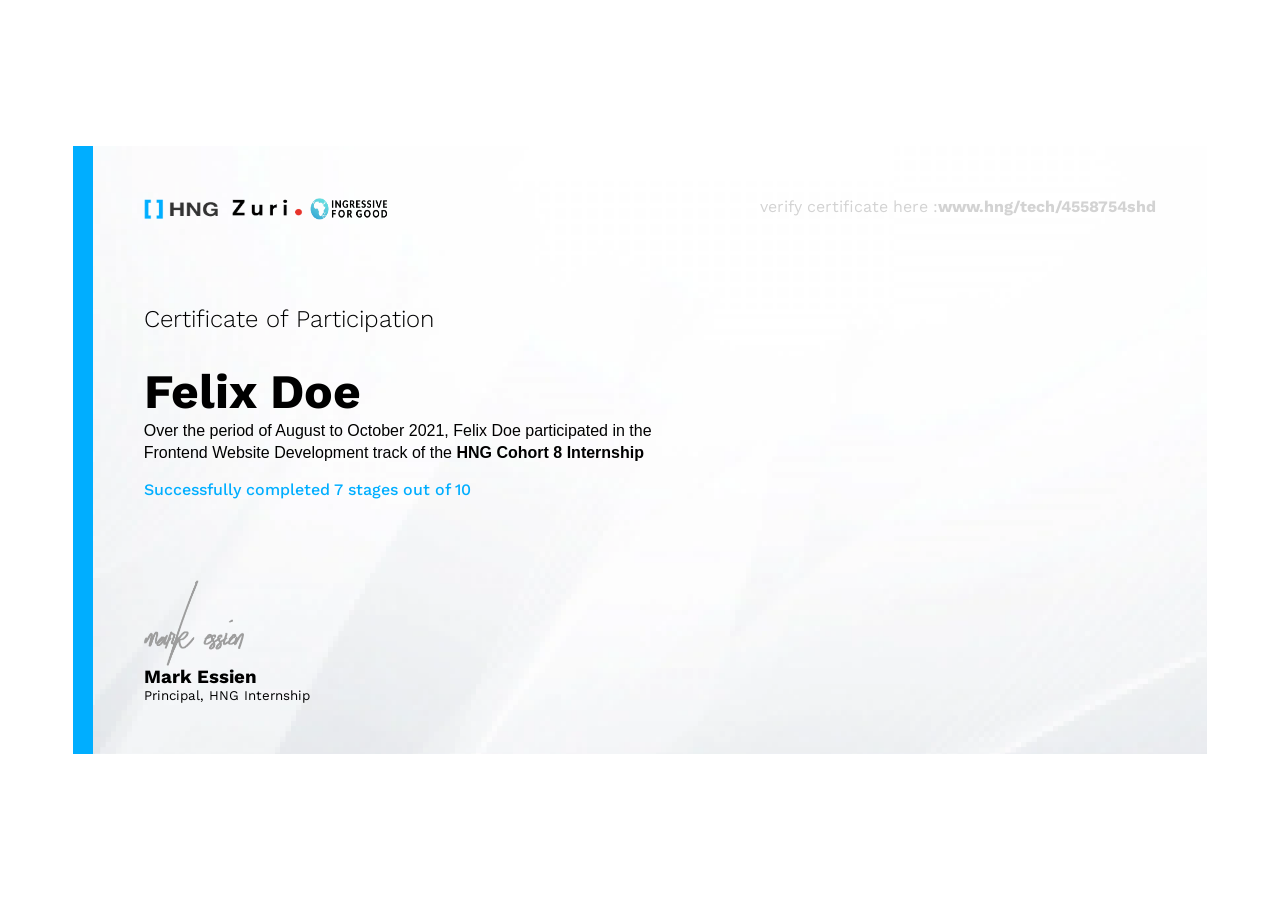
<file: index.html>
<html>
<head>
    <title>HNG Certficate</title>
    <meta charset="utf-8">
    <meta http-equiv="X-UA-Compatible" content="IE=edge">
    <meta name="viewport" content="width=device-width,initial-scale=1.0">
    <link rel="preconnect" href="https://fonts.googleapis.com">
    <link rel="preconnect" href="https://fonts.gstatic.com" crossorigin>
    <link href="https://fonts.googleapis.com/css2?family=Work+Sans&display=swap" rel="stylesheet">
    <link href="https://fonts.googleapis.com/css2?family=Raleway&display=swap" rel="stylesheet">
    <link rel="stylesheet" href="style.css">
</head>
<body>
    <div class="main">
 <div class="certificate_body">
     <div class="header">
        <div class="logos">
            <div><img src="images/hng.png"/></div>
            <div><img src="images/zuri.png"/></div>&nbsp;
            <div><img src="images/i4g.png"/></div>
        </div>
        <span>verify certificate here :<b><a href="www.hng/tech/4558754shd">www.hng/tech/4558754shd</a></b></span>
     </div>
<br>
     <div class="content">
         <h2>Certificate of Participation</h2>
         <h1>Felix Doe</h1>
         <div class="period">Over the period of August to October 2021, Felix Doe participated in the Frontend Website Development track of the <b>HNG Cohort 8 Internship</b></div>
         <p>Successfully completed 7 stages out of 10</p>
     </div>

     <div class="footer">
         <img class="mark-sign" src="images/Mark Essien.png" alt="">
         <div class="mark-name">
             <h3>Mark Essien</h3>
             <small>Principal, HNG Internship</small>
         </div>
     </div>
   
 </div>
</div>
</body>
</html>
</file>
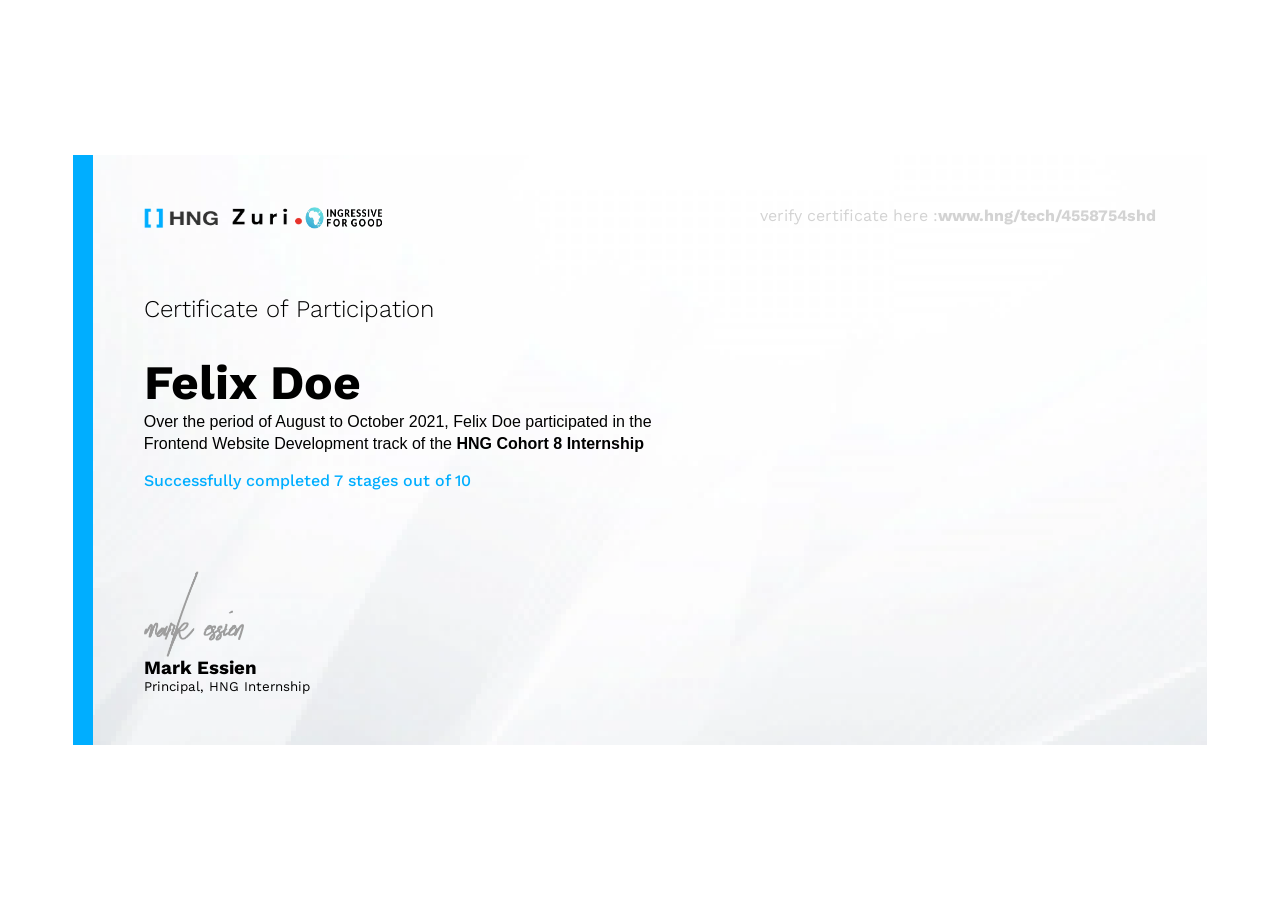
<file: certificate.html>
<html>
<head>
    <title>HNG Certficate</title>
    <link rel="preconnect" href="https://fonts.googleapis.com">
    <link rel="preconnect" href="https://fonts.gstatic.com" crossorigin>
    <link href="https://fonts.googleapis.com/css2?family=Work+Sans&display=swap" rel="stylesheet">
    <link rel="stylesheet" href="style.css">
</head>
<body>
    <div class="main">
 <div class="certificate_body">
     <div class="header">
        <div class="logos">
            <img src="images/hng.png"/>
            <img src="images/zuri.png" alt=""/>
            <img src="images/i4g.png" alt="">
        </div>
        <span>verify certificate here :<b><a href="www.hng/tech/4558754shd">www.hng/tech/4558754shd</a></b></span>
     </div>

     <div class="content">
         <h2>Certificate of Participation</h2>
         <h1>Felix Doe</h1>
         <div class="period">Over the period of August to October 2021, Felix Doe participated in the Frontend Website Development track of the <b>HNG Cohort 8 Internship</b></div>
         <p>Successfully completed 7 stages out of 10</p>
     </div>

     <div class="footer">
         <img class="mark-sign" src="images/Mark Essien.png" alt="">
         <div class="mark-name">
             <h3>Mark Essien</h3>
             <small>Principal, HNG Internship</small>
         </div>
     </div>
   
 </div>
</div>
</body>
</html>
</file>
<file: style.css>
body {
    font-family: 'Work Sans', sans-serif;
    -webkit-font-smoothing: antialiased;
    margin: 0;
  }
.main{
    display:flex;
    align-items: center;
    justify-content: center;
    min-height: 100vh;
    /* margin:0% 50px; */

}

@media only screen and (max-width: 600px) {
    .main {
     /* margin:20% 5%; */
    }
    .content .period{
        width:100%;
     }
  }
  
@media only screen and (min-width: 600px) {
    
    .content .period{
        width:55%;
     }
  }
.certificate_body{
    background-image: url(images/certBg.png);
    /* background-position: center; */
    background-repeat: no-repeat;
    background-size: cover;
    min-height:50vh;
    min-width:50vw;
    border-left: 20px solid #00AEFF;
    padding: 4%;
}

.header{
   display: flex;
   justify-content: space-between; 
   flex-wrap: wrap;
   flex-direction: row;
  align-items: stretch;
  width: 100%;
}
.header a, .header span{
    text-decoration: none;
    color:lightgray;
    font-size: 16px;

}
.logos{
    display: flex;
   margin-bottom: 10px;
   flex-wrap: wrap;
   flex-direction: row;
  align-items: stretch;
  /* width: 100%; */

}

.logos img{
    width:5rem;
    height: 1.5rem;
}
.logo div{
    margin-right:20px

}
.content{
    margin-top: 55px;
}
.content h2{
    font-weight: 300;
    margin-bottom: 3%;
}

.content h1{
    margin:0;
    font-size: 3rem;
}

.content .period{
   /* width:55% */
   font-family: 'Railway', sans-serif !important;
   -webkit-font-smoothing: antialiased;
   font-size: 1rem;
   line-height: 22px;
}

.content p{
    color:#00AEFF;
    font-weight: 500;
}

.footer{
    margin-top: 8%;
}
.footer .mark-sign{
    width:100px;
    height: 86px;
    margin:0;
}

.mark-name h3{
    margin: 0;
}
</file>
